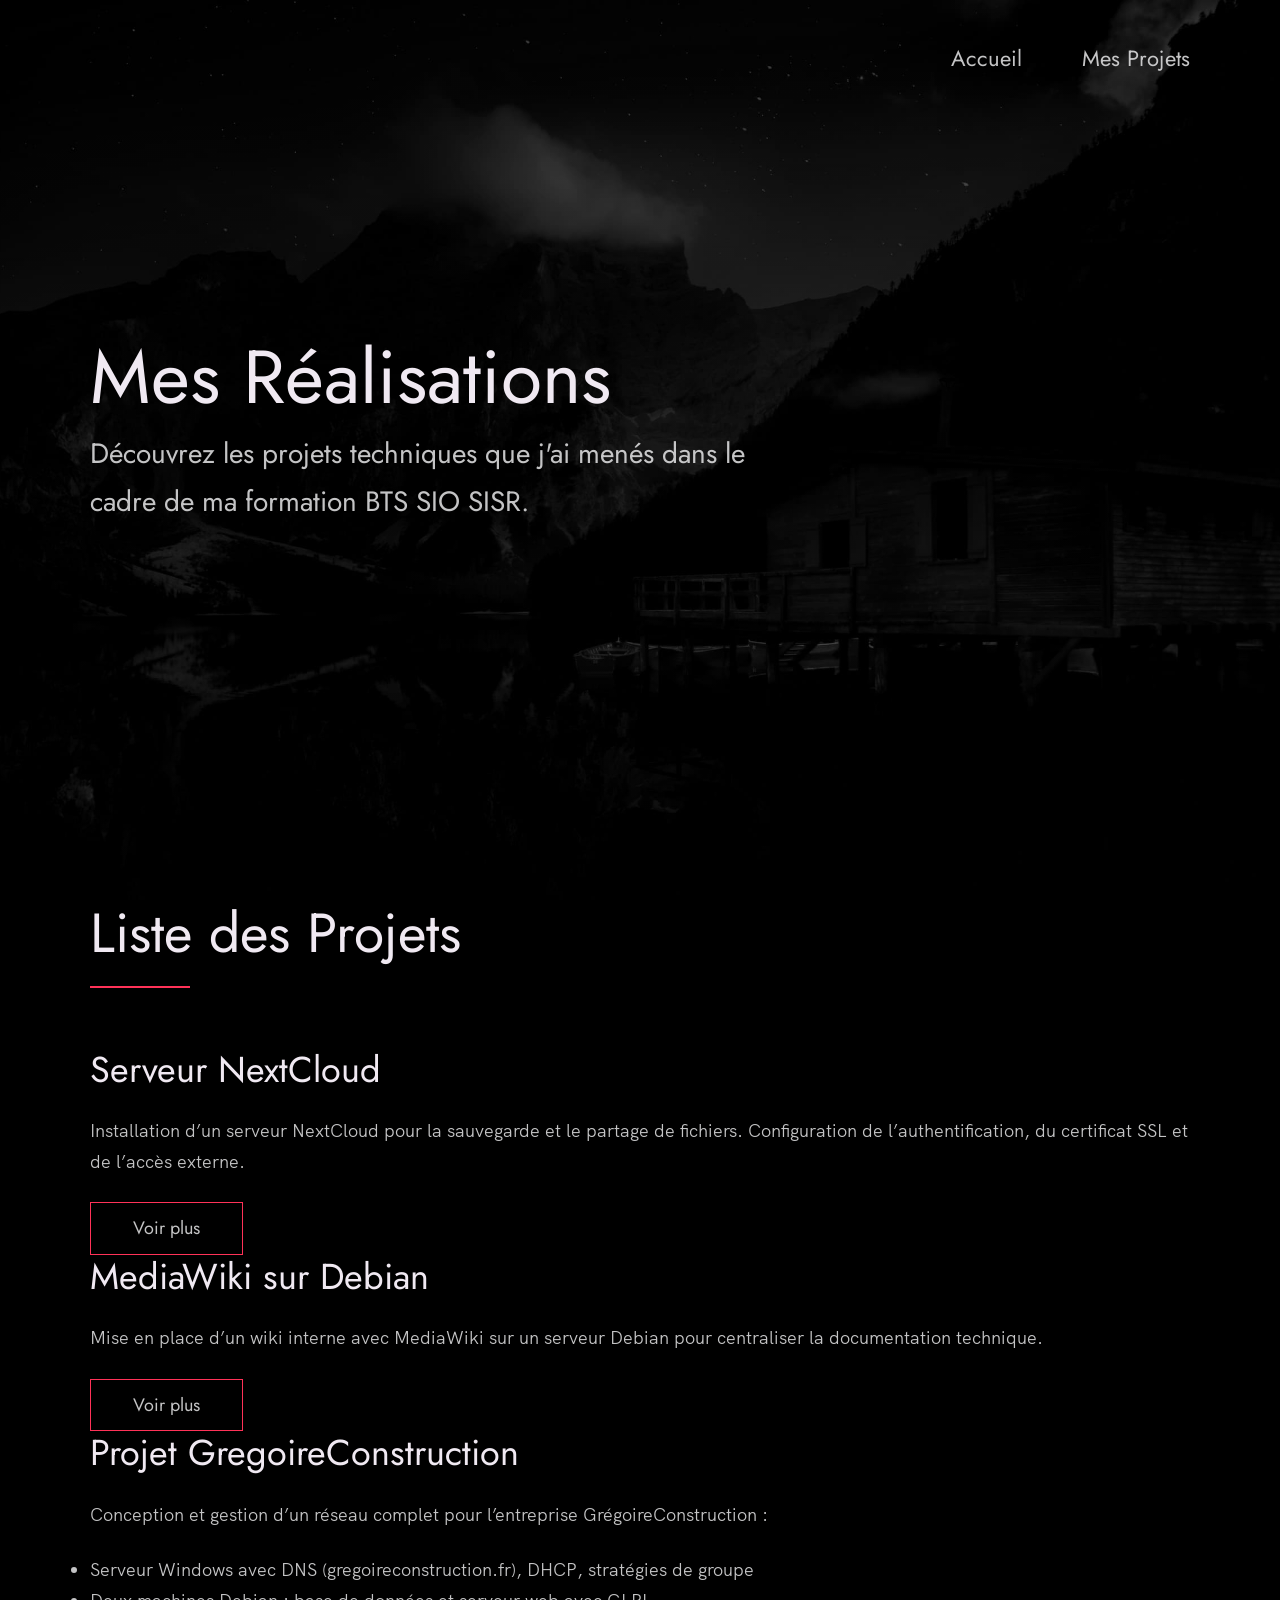
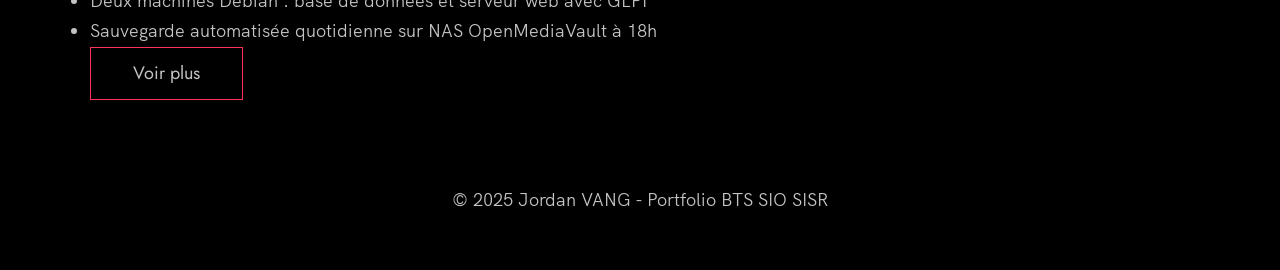
<file: projets.html>
<!DOCTYPE html>
<html lang="fr">

<head>
  <meta charset="UTF-8" />
  <meta name="viewport" content="width=device-width, initial-scale=1.0" />
  <title>Mes Projets - VANG Jordan</title>
  <link rel="stylesheet" href="index.css" />
</head>

<body>
  <header class="header">
    <div class="row">
      <nav class="nav">
        <ul class="nav__items">
          <li class="nav__item"><a href="index.html" class="nav__link">Accueil</a></li>
          <li class="nav__item"><a href="#liste-projets" class="nav__link">Mes Projets</a></li>
        </ul>
      </nav>
    </div>
    <div class="header__text-box row">
      <div class="header__text">
        <h1 class="heading-primary">
          <span>Mes Réalisations</span>
        </h1>
        <p>Découvrez les projets techniques que j'ai menés dans le cadre de ma formation BTS SIO SISR.</p>
      </div>
    </div>
  </header>

  <main class="main" id="liste-projets">
    <div class="row">
      <h2>Liste des Projets</h2>

      <article class="project">
        <h3>Serveur NextCloud</h3>
        <p>Installation d’un serveur NextCloud pour la sauvegarde et le partage de fichiers. Configuration de l’authentification, du certificat SSL et de l’accès externe.</p>
        <a href="#" class="btn">Voir plus</a>
      </article>

      <article class="project">
        <h3>MediaWiki sur Debian</h3>
        <p>Mise en place d’un wiki interne avec MediaWiki sur un serveur Debian pour centraliser la documentation technique.</p>
        <a href="#" class="btn">Voir plus</a>
      </article>

      <article class="project">
        <h3>Projet GregoireConstruction</h3>
        <p>Conception et gestion d’un réseau complet pour l’entreprise GrégoireConstruction :</p>
        <ul>
          <li>Serveur Windows avec DNS (gregoireconstruction.fr), DHCP, stratégies de groupe</li>
          <li>Deux machines Debian : base de données et serveur web avec GLPI</li>
          <li>Sauvegarde automatisée quotidienne sur NAS OpenMediaVault à 18h</li>
        </ul>
        <a href="#" class="btn">Voir plus</a>
      </article>
    </div>
  </main>

  <footer class="footer">
    <div class="row">
      <p>&copy; 2025 Jordan VANG - Portfolio BTS SIO SISR</p>
    </div>
  </footer>
</body>

</html>
</file>
<file: index.css>
/* --------------------------------------- */
/* ----- Basic Setup ----- */
/* --------------------------------------- */

@font-face {
    font-family: 'Hk Grotesk';
    font-style: normal;
    font-weight: 400;
    src: url('./fonts/HKGrotesk-Regular.woff') format('woff');
}

@font-face {
    font-family: 'Jost';
    font-style: normal;
    font-weight: 400;
    src: url('./fonts/Jost-Regular.ttf') format('woff');
}

* {
    margin: 0;
    padding: 0;
    box-sizing: inherit;
}

:root {
    --font-size-small: 1.8rem;
    --font-size-normal: 2.2rem;
    --font-size-medium: 2.8rem;
    --font-size-medium-1: 3.6rem;
    --font-size-large: 5.5rem;
    --font-size-huge: 7.5rem;
    --font-stack: 'Hk Grotesk', sans-serif;

    --line-height-normal: 1.7;
    --line-height-small: 1.2;

    --black: #000;
    --pink: #ff3258;
    --white: #f0e9f2;
    --white-1: #e5e5e6da;


    --container-max-width: 1180px;
    --container-normal-width: 800px;
    --container-medium-width: 700px; 
    --container-small-width: 500px;

    --gutter-huge: 12rem;
    --gutter-medium: 6rem;
    --gutter-normal: 3rem;
    --gutter-small-1: 2.5rem;
    --gutter-small: 2rem;

    --border-light: 1px solid rgb(36, 35, 35);
}

html {
    font-size: 62.5%; /* (16/10)*100 = 62.5% => 1rem = 10px */
    box-sizing: border-box;
    scroll-behavior: smooth;
}

@media(max-width: 1000px) {
    html {
        font-size: 52%;
    }
}

body {
    font-size: var(--font-size-small);
    font-family: var(--font-stack);
    font-weight: 400;
    color: var(--white-1);
    line-height: var(--line-height-normal);
    background: var(--black);
    overflow-x: hidden;
}

.row {
    max-width: var(--container-max-width);
    margin: 0 auto;
}

@media(max-width: 1340px) {
    .row {
        max-width: 1100px;
    }
}

@media(max-width: 1240px) {
    .row {
        padding: 0 var(--gutter-medium);
    }
}

@media(max-width: 600px) {
    .row {
        padding: 0 var(--gutter-normal);
    }
}

@media(max-width: 600px) {
    .row {
        padding: 0 var(--gutter-small);
    }
}

section {
    padding: var(--gutter-huge) 0;
    border-bottom: var(--border-light);
}

img {
    object-fit: contain;
    max-width: 100%;
}

/* --------------------------------------- */
/* ----- Headlines and Paragraphs ----- */
/* --------------------------------------- */

h1,
h2,
h3 {
    font-family: 'Jost', sans-serif;
    font-weight: 400;
    line-height: var(--line-height-small);
    color: var(--white);
}

.heading-primary {
    line-height: 1;
    font-size: var(--font-size-huge);
    font-weight: 400;
}

@media(max-width: 900px) {
    .heading-primary {
        font-size: 6.5rem;
    }
}

h2 {
    font-size: var(--font-size-large);
    margin-bottom: var(--gutter-medium);
}

h2::after {
    content: '';
    display: block;
    height: 2px;
    width: 10rem;
    background: var(--pink);
    margin: var(--gutter-small) 0;
}

h3 {
    font-size: var(--font-size-medium-1);
    margin-bottom: var(--gutter-small);
}

@media(max-width: 500px) {
    .heading-primary {
        font-size: var(--font-size-large);
    }

    h2 {
        font-size: var(--font-size-medium-1);
    }

    h3 {
        font-size: var(--font-size-medium);
    }
}

p {
    margin: var(--gutter-small-1) 0;
}

@media(max-width: 900px) {
    p { 
        max-width: var(--container-small-width);
    }
}

/* --------------------------------------- */
/* ----- Buttons and Links ----- */
/* --------------------------------------- */

a {
    color: var(--white);
    font-weight: 400;
    font-family: 'Jost', sans-serif;
    transition: all .2s;
    outline: 2px solid transparent;
}

::-moz-focus-inner {
    border: 0;
}

button:focus,
a:focus {
    outline: 2px solid var(--pink);
}

body:not(.user-is-tabbing) button:focus,
body:not(.user-is-tabbing) a:focus {
    outline: none;
}

.link:hover {
    color: var(--pink);
}

.btn {
    position: relative;
    display: inline-block;
    padding: 1rem 4.2rem;
    text-decoration: none;
    color: inherit;
    border: 1px solid  var(--pink);
    font-weight: 400;
}

.btn:focus {
    outline: none;
}

.btn::after {
    content: '';
    display: block;
    position: absolute;
    top: 0;
    left: 0;
    right: 100%;
    background: var(--white);
    height: 100%;
    z-index: -1;
    transition: all 0.2s cubic-bezier(1, 0.68, 0.16, 0.9);
}

.btn:hover::after,
.btn:focus::after {
    right: 0;
    background: var(--pink);
}

.btn--pink {
    background: var(--pink);
    transition: all 0.2s;
}

.btn--pink::after {
    display: none;
}

.btn--pink:hover,
.btn--pink:focus {
    background: transparent;
}

.link__text {
    position: relative;
    display: inline-block;
    padding: .6rem;
    color: inherit;
    text-decoration: none;
    border-bottom: 1px solid var(--pink);
}

.link__text::after {
    content: '';
    display: block;
    position: absolute;
    top: 0;
    left: 0;
    right: 100%;
    background: var(--white);
    height: 100%;
    z-index: -1;
    transition: all 0.2s cubic-bezier(1, 0.68, 0.16, 0.9);
}

.link__text:focus {
    outline: none;
}

.link__text:hover::after,
.link__text:focus:after {
    right: 0;
    background: var(--pink);
}

.link__text span {
    padding-left: 1rem;
    font-family: sans-serif;
}

/* ----- Back to Top ----- */

.back-to-top {
    position: fixed;
    bottom: 4rem;
    right: 4rem;
    display: flex;
    justify-content: center;
    align-items: center;
    height: 5.5rem;
    width: 5.5rem;
    background-color: var(--pink);
    border-radius: 50%;
    z-index: 10;
    visibility: hidden;
    transition: all .4s;
}

.back-to-top__image {
    height: 70%;
}

@media(max-width: 900px) {
    .back-to-top {
        right: 2rem;
    }
}

@media(max-width: 500px) {
    .back-to-top {
        right: 1rem;
    }
}

/* --------------------------------------- */
/* ----- Navigation ----- */
/* --------------------------------------- */

.nav {
    display: flex;
    justify-content: flex-end;
    padding: var(--gutter-normal) 0;
}

.nav__items {
    display: flex;
    list-style: none;
}

.nav__item:not(:last-child) {
    margin-right: var(--gutter-medium);
}

@media(max-width: 500px) {
    .nav {
        justify-content: center;
    }
}

@media(max-width: 400px) {
    .nav__item:not(:last-child) {
        margin-right: var(--gutter-normal);
    }
}

@media(max-width: 300px) {
    .nav {
        font-size: var(--font-size-small);
    }
}

.nav__link {
    position: relative;
    display: inline-block;
    padding: 1rem 0;
    text-decoration: none;
    color: inherit;
    transition: all .2s;
}

.nav__link::after {
    content: '';
    position: absolute;
    bottom: 0;
    left: 0;
    right: 100%;
    display: inline-block;
    height: 1rem;
    background: var(--white);
    transition: all 0.25s cubic-bezier(1, 0.68, 0.16, 0.9);
}

.nav__link:hover {
    color: var(--pink);
}

.nav__link:hover::after {
    right: 0;
    height: 2px;
    background: var(--pink);
}

/* --------------------------------------- */
/* ----- Header ----- */
/* --------------------------------------- */

.header {
    background: linear-gradient(rgba(0,0,0, .1), rgba(0,0,0, .4)), 
        url('./images/header.jpg');
    height: 100vh;
    background-size: cover;
    background-position: center;
    background-attachment: fixed;
    font-size: var(--font-size-normal);
}

.header__text {
    position: absolute;
    top: 50%;
    transform: translateY(-50%);
}

.header__text p {
    margin: 1.5rem 0 3.5rem;
    max-width: var(--container-medium-width);
    font-family: 'Jost', sans-serif;
    font-size: var(--font-size-medium);
}

@media(max-width: 500px) {
    .header {
        text-align: center;
    }

    .header__text p {
        transform: scale(.8);
    }
}

/* --------------------------------------- */
/* ----- Work ----- */
/* --------------------------------------- */

.work__box {
    display: flex;
    align-items: center;
}

@media(max-width: 900px) {
    .work__box {
        align-items: initial;
        flex-direction: column-reverse;
    }
}

.work__box:not(:last-child) {
    margin-bottom: 25rem;
}

@media(max-width: 500px) {
    .work__box:not(:last-child) {
        margin-bottom: 20rem;
    }
}

.work__links {
    display: flex;
    align-items: center;
}

.work__text {
    flex: 0 0 50%;
}

.work__list {
    /* list-style-type: square; */
    list-style-position: inside;
    margin-bottom: var(--gutter-normal);
}

.work__code {
    display: block;
    height: 3rem;
    margin-left: var(--gutter-normal);
    transition: all .3s;
}

.work__code:hover {
    transform: scale(1.2);
}

.work__image-box {
    margin-bottom: var(--gutter-normal);
}

@media(min-width: 901px) {
    .work__image-box {
        flex: 0 0 40%; /* J'ai réduit l'image à 40% de la largeur du conteneur */
        margin: 0 0 0 5rem;
    }
}

@media(max-width: 900px) {
    .work__code {
        height: 4rem;
    }
}

/* --------------------------------------- */
/* ----- Clients ----- */
/* --------------------------------------- */

.client__logos {
    display: flex;
    justify-content: space-between;
    filter: invert(100%) grayscale(100%) opacity(.8);
}

.client__logo {
    height: 6.5rem;
    max-width: 18rem;
}

@media(max-width: 1240px) {
    .client__logos {
        overflow-x: scroll;
        padding: var(--gutter-normal);
    }

    .client__logo:not(:last-of-type) {
        margin-right: var(--gutter-medium);
    }
}

/* --------------------------------------- */
/* ----- About ----- */
/* --------------------------------------- */

.about__content {
    display: flex;
    flex-direction: row-reverse;
    align-items: center;
}

@media(max-width: 900px) {
    .about__content {
        flex-direction: column-reverse;
        align-items: initial;
    }
}

.about__photo-container {
    margin-bottom: var(--gutter-normal);
}

@media(min-width: 901px) {
    .about__text {
        flex: 0 0 35%;
    }
    
    .about__photo-container {
        flex: 1;
        margin: 0 var(--gutter-huge) 0 0;
    }
}

/* --------------------------------------- */
/* ----- Contact ----- */
/* --------------------------------------- */

.contact__info {
    max-width: var(--container-medium-width);
}

/* --------------------------------------- */
/* ----- Footer ----- */
/* --------------------------------------- */

.footer {
    text-align: center;
    padding: var(--gutter-medium) 0 var(--gutter-normal);
}

.footer__social-links {
    display: flex;
    justify-content: center;
    padding: var(--gutter-normal) 0;
    list-style: none;
}

.footer__social-link-item:not(:last-of-type) {
    margin-right: var(--gutter-small);
}

.footer__social-image {
    height: 4rem;
}

.footer__github-buttons {
    display: flex;
    justify-content: center;
}

.footer__github-buttons iframe {
    height: 2.5rem;
    width: 84px;
    transform: translateY(3px);
}

@media(max-width: 500px) {
    .footer {
        padding: var(--gutter-medium) 0;
    } 
}
</file>
